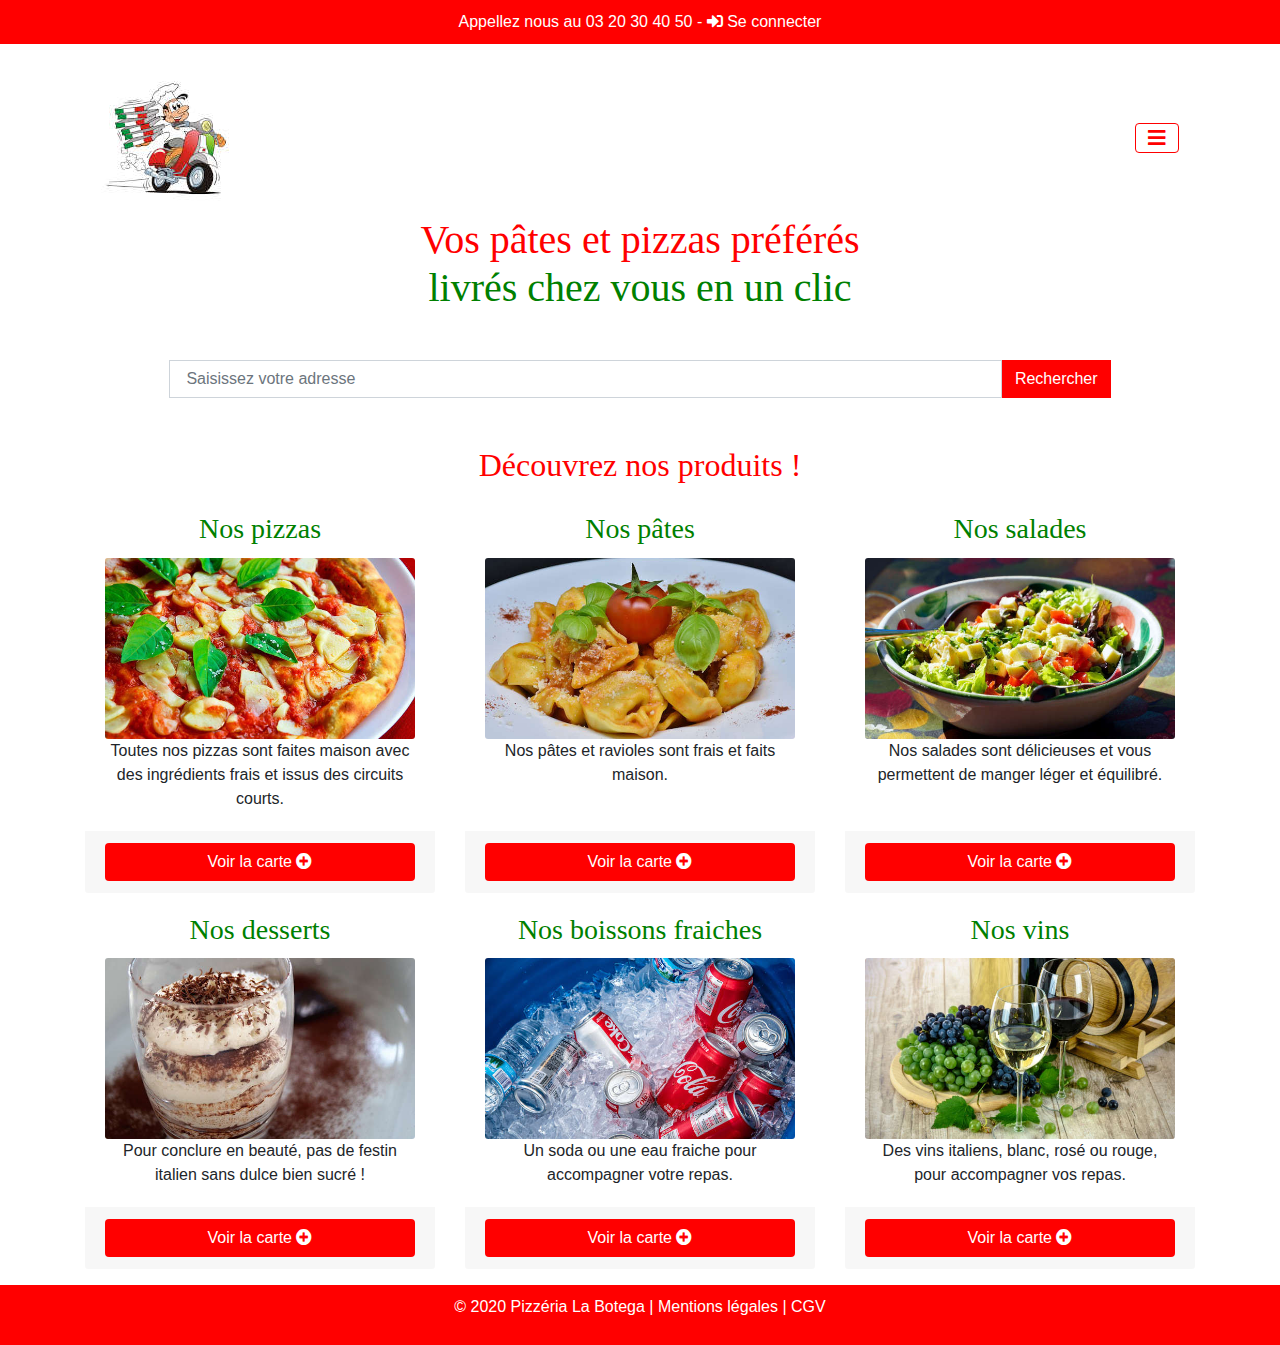
<file: Botega/index.html>
<!DOCTYPE html>
<html lang="fr">
  <head>
    <meta charset="utf-8">
    <title>La Bogeta</title>
    <link rel="stylesheet" href="style.css" media="screen">
    <link rel="stylesheet" href="https://cdnjs.cloudflare.com/ajax/libs/font-awesome/5.14.0/css/all.min.css">
    <link rel="stylesheet" href="https://stackpath.bootstrapcdn.com/bootstrap/4.3.1/css/bootstrap.min.css" integrity="sha384-ggOyR0iXCbMQv3Xipma34MD+dH/1fQ784/j6cY/iJTQUOhcWr7x9JvoRxT2MZw1T" crossorigin="anonymous">
    <script src="https://code.jquery.com/jquery-3.2.1.slim.min.js" integrity="sha384-KJ3o2DKtIkvYIK3UENzmM7KCkRr/rE9/Qpg6aAZGJwFDMVNA/GpGFF93hXpG5KkN" crossorigin="anonymous"></script>
    <script src="https://maxcdn.bootstrapcdn.com/bootstrap/4.0.0/js/bootstrap.min.js" integrity="sha384-JZR6Spejh4U02d8jOt6vLEHfe/JQGiRRSQQxSfFWpi1MquVdAyjUar5+76PVCmYl" crossorigin="anonymous"></script>
  </head>
  <body>
    <header class="text-center">
      <p>Appellez nous au <a href="tel:+33320304050">03 20 30 40 50</a> - </p>
      <a href="login.html"><i class="fas fa-sign-in-alt"></i> Se connecter</a>
    </header>
    <main class="container my-3">
      <section>
        <nav class="navbar">
          <a class="navbar-brand" href="index.html"><img src="images/logo.jpg" alt="logo"></a>
          <button class="navbar-toggler toggler-example" type="button" data-toggle="collapse" data-target="#menu" style="color:red;border-color:red"><i class="fas fa-bars fa-1x"></i></button>
          <div class="collapse navbar-collapse" id="menu">
            <ul class="navbar-nav mr-auto">
              <li class="nav-item active" id="accueil">
                <a class="nav-link text-white" href="#"><span id="blanc">Accueil</span></a>
              </li>
              <li class="nav-item">
                <a class="nav-link" href="#"><span id="texte">Notre carte</span></a>
              </li>
              <li class="nav-item">
                <a class="nav-link" href="#"><span id="texte">Nous contacter</span></a>
              </li>
            </ul>
          </div>
        </nav>
      </section>
      <h1 class="text-center">Vos pâtes et pizzas préférés <br><span id="sp1">livrés chez vous en un clic</span></h1>
      <section>
        <form class="form-inline justify-content-center my-5" method="post" id="recherche">
          <input type="text" class="form-control w-75 p-3 rounded-0" name="adresse" placeholder="Saisissez votre adresse">
          <button type="button" class="btn rounded-0" name="rechercher">Rechercher</button>
        </form>
      </section>
      <section>
        <h2 class="text-center">Découvrez nos produits !</h2>
        <div class="row text-center justify-content-center">
          <article class="card col-md-4 col-sm-6 border-0">
            <div class="card-body">
              <h3 class="card-title">Nos pizzas</h3>
              <img class="card-img" src="images/pizza.jpg" alt="pizza">
              <p class="card-text">Toutes nos pizzas sont faites maison avec des ingrédients frais et issus des circuits courts.</p>
            </div>
            <div class="card-footer border-0">
              <a href="#" class="btn d-block" style="background-color:red; color:white">Voir la carte <i class="fas fa-plus-circle"></i></a>
            </div>
          </article>
          <article class="card col-md-4 col-sm-6 border-0">
            <div class="card-body">
              <h3 class="card-title">Nos pâtes</h3>
              <img class="card-img" src="images/pates.jpg" alt="pate">
              <p class="card-text">Nos pâtes et ravioles sont frais et faits maison.</p>
            </div>
            <div class="card-footer border-0">
              <a href="#" class="btn d-block" style="background-color:red; color:white">Voir la carte <i class="fas fa-plus-circle"></i></a>
            </div>
          </article>
          <article class="card col-md-4 col-sm-6 border-0">
            <div class="card-body">
              <h3 class="card-title">Nos salades</h3>
              <img class="card-img" src="images/salade.jpg" alt="salade">
              <p class="card-text">Nos salades sont délicieuses et vous permettent de manger léger et équilibré.</p>
            </div>
            <div class="card-footer border-0">
              <a href="#" class="btn d-block" style="background-color:red; color:white">Voir la carte <i class="fas fa-plus-circle"></i></a>
            </div>
          </article>
          <article class="card col-md-4 col-sm-6 border-0">
            <div class="card-body">
              <h3 class="card-title">Nos desserts</h3>
              <img class="card-img" src="images/dessert.jpg" alt="dessert">
              <p class="card-text">Pour conclure en beauté, pas de festin italien sans dulce bien sucré !</p>
            </div>
            <div class="card-footer border-0">
              <a href="#" class="btn d-block" style="background-color:red; color:white">Voir la carte <i class="fas fa-plus-circle"></i></a>
            </div>
          </article>
          <article class="card col-md-4 col-sm-6 border-0">
            <div class="card-body">
              <h3 class="card-title">Nos boissons fraiches</h3>
              <img class="card-img" src="images/boissons-fraiches.jpg" alt="boisson">
              <p class="card-text">Un soda ou une eau fraiche pour accompagner votre repas.</p>
            </div>
            <div class="card-footer border-0">
              <a href="#" class="btn d-block" style="background-color:red; color:white">Voir la carte <i class="fas fa-plus-circle"></i></a>
            </div>
          </article>
          <article class="card col-md-4 col-sm-6 border-0">
            <div class="card-body">
              <h3 class="card-title">Nos vins</h3>
              <img class="card-img" src="images/vins.jpg" alt="vin">
              <p class="card-text">Des vins italiens, blanc, rosé ou rouge, pour accompagner vos repas.</p>
            </div>
            <div class="card-footer border-0">
              <a href="#" class="btn d-block" style="background-color:red; color:white">Voir la carte <i class="fas fa-plus-circle"></i></a>
            </div>
          </article>
        </div>
      </section>
    </main>
    <footer class="text-center">
      <p>&copy; 2020 Pizzéria La Botega | <a href="#">Mentions légales</a> | <a href="#">CGV</a></p>
    </footer>
  </body>
</html>
</file>
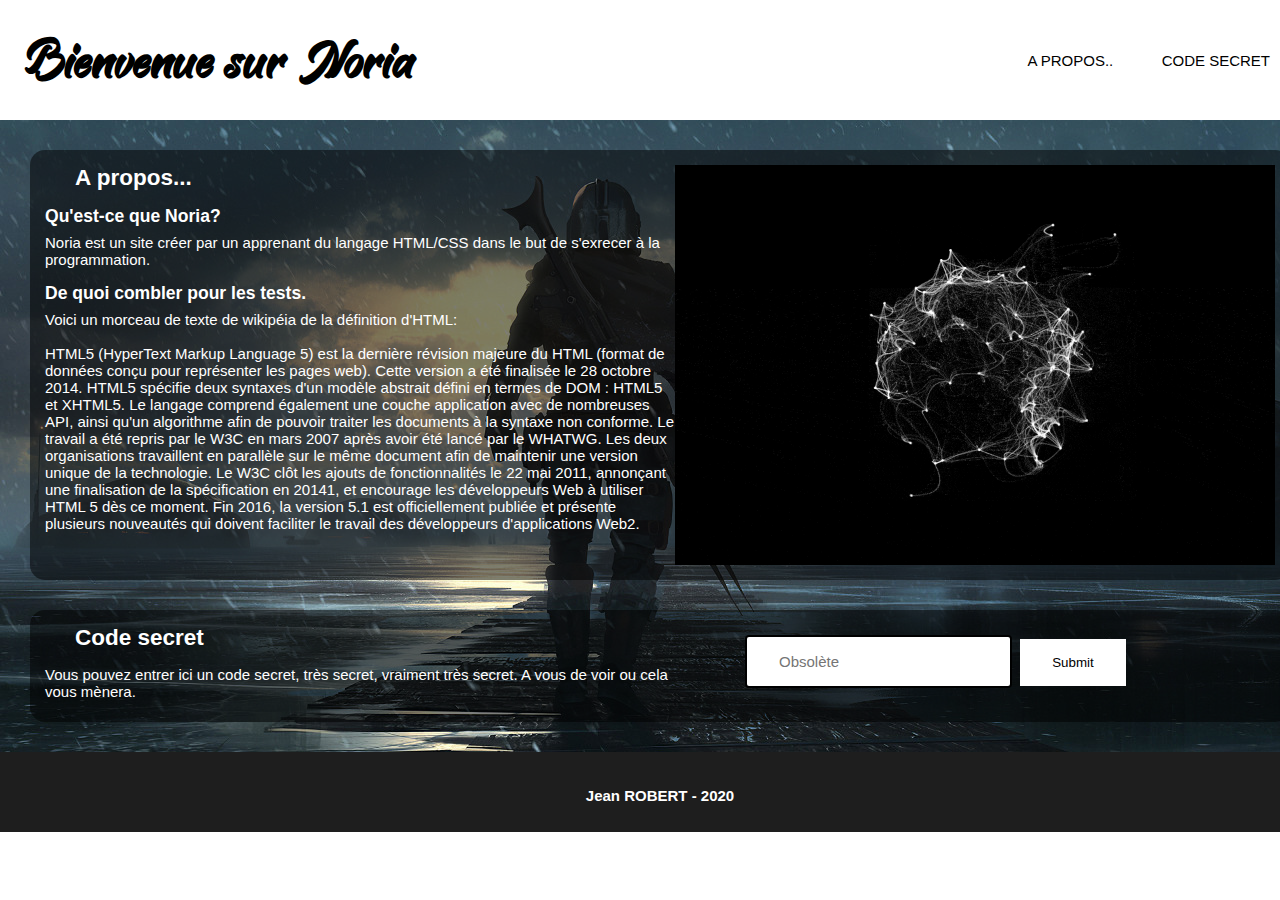
<file: Noria/index.html>
<!DOCTYPE html>
<html>
    <head>
        <meta charset="UTF-8">
        <title>Noria</title>
        <link rel="stylesheet" href="style.css">
        <link rel="stylesheet" href="Humanely.ttf">
    </head>
    <body>
        <header>
            <h1>Bienvenue sur Noria</h1>
            <nav>
                <ul>
                    <li><a href="#a-propos">A propos..</a>.</li>
                    <li><a href="#code-secret">Code secret</a></li>
                </ul>
            </nav>
        </header>
        
        <section id="a-propos">
            <div class="texte">
                <h2>A propos...</h2>
                <h3>Qu'est-ce que Noria?</h3>
                <p>Noria est un site créer par un apprenant du langage HTML/CSS dans le but de s'exrecer à la programmation.</p>
                <h3>De quoi combler pour les tests.</h3>
                <p>Voici un morceau de texte de wikipéia de la définition d'HTML:<br><br>HTML5 (HyperText Markup Language 5) est la dernière révision majeure du HTML (format de données conçu pour représenter les pages web). Cette version a été finalisée le 28 octobre 2014. HTML5 spécifie deux syntaxes d'un modèle abstrait défini en termes de DOM : HTML5 et XHTML5. Le langage comprend également une couche application avec de nombreuses API, ainsi qu'un algorithme afin de pouvoir traiter les documents à la syntaxe non conforme. Le travail a été repris par le W3C en mars 2007 après avoir été lancé par le WHATWG. Les deux organisations travaillent en parallèle sur le même document afin de maintenir une version unique de la technologie. Le W3C clôt les ajouts de fonctionnalités le 22 mai 2011, annonçant une finalisation de la spécification en 20141, et encourage les développeurs Web à utiliser HTML 5 dès ce moment. Fin 2016, la version 5.1 est officiellement publiée et présente plusieurs nouveautés qui doivent faciliter le travail des développeurs d'applications Web2.</p>
            </div>
            <img src="gif1.gif" alt="Gif de test" id="gif1">                 
        </section>
        
        <section id="code-secret">
            <div class="texte">
                <h2>Code secret</h2>
                <p id="texte-secret">Vous pouvez entrer ici un code secret, très secret, vraiment très secret. A vous de voir ou cela vous mènera.</p>
            </div>
            <div>
                <form method="get" action="">
                    <input type="text" placeholder="Obsolète">
                    <input type="submit">
                </form>
            </div>
        </section>
        
        <footer>
            <p><strong>Jean ROBERT - 2020</strong></p>
        </footer>
    </body>
</html>
</file>
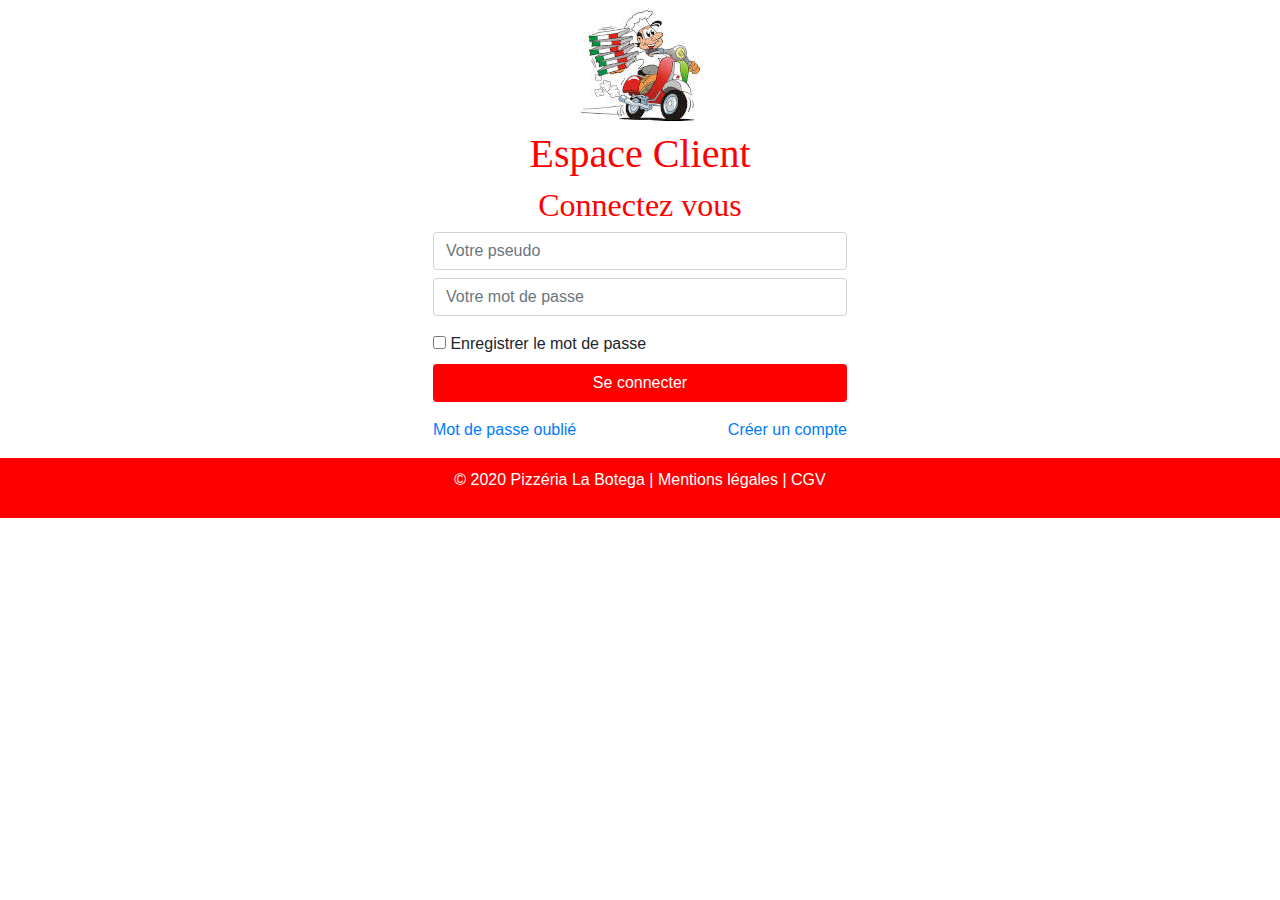
<file: Botega/login.html>
<!DOCTYPE html>
<html lang="fr">
  <head>
    <meta charset="utf-8">
    <title>La Bogeta</title>
    <link rel="stylesheet" href="style.css" media="screen">
    <link rel="stylesheet" href="https://cdnjs.cloudflare.com/ajax/libs/font-awesome/5.14.0/css/all.min.css">
    <link rel="stylesheet" href="https://stackpath.bootstrapcdn.com/bootstrap/4.3.1/css/bootstrap.min.css" integrity="sha384-ggOyR0iXCbMQv3Xipma34MD+dH/1fQ784/j6cY/iJTQUOhcWr7x9JvoRxT2MZw1T" crossorigin="anonymous">
  </head>
  <body>
    <main class="container text-center">
      <img src="images/logo.jpg" alt="logo">
      <h1>Espace Client</h1>
      <h2>Connectez vous</h2>
      <section class="container" style="width:40%">
        <form action="login.html" method="post">
          <div class="form-group">
            <input type="text" class="form-control my-2" placeholder="Votre pseudo" required="required">
            <input type="password" class="form-control my-2" placeholder="Votre mot de passe" required="required">
          </div>
          <div class="d-block">
            <label class="checkbox float-left"><input type="checkbox"> Enregistrer le mot de passe</label>
          </div>
          <div class="d-block">
            <button type="submit" class="btn w-100" style="background-color:red;color:white">Se connecter</button>
          </div>
          <div class="clearfix my-3">
            <a href="#" class="float-left">Mot de passe oublié</a>
            <a href="#" class="float-right">Créer un compte</a>
          </div>
        </form>
      </section>
    </main>
    <footer class="text-center">
      <p>&copy; 2020 Pizzéria La Botega | <a href="#">Mentions légales</a> | <a href="#">CGV</a></p>
    </footer>
  </body>
</html>
</file>
<file: Botega/style.css>
body {
  font-family: Open Sans, sans-serif;
  font-size: 1rem;
  line-height: 1.4em;
  color: #555;
  margin: 5px;
  text-align: center;
}

h1, h2 {
  color: red;
  font-family: Original Surfer, cursive;
}

h3, #sp1 {
  color: green;
  font-family: Original Surfer, cursive;
}

header {
  background-color: red;
  padding: 10px;
  color: white;
}

header a {
  color: white;
  text-decoration: none;
}

header * {
  display: inline;
}

#menu {
  border: 1px solid red;
}

#accueil {
  background-color: red;
}

#texte {
  margin-left: 10px;
  color: red;
}

#blanc {
  margin-left: 10px;
  color: white;
}

.nav-item:hover {
  background-color: rgba(204, 0, 0, 0.2);
}

#recherche {
}

#recherche button {
  background-color: red;
  color: white;
}

footer {
  background-color: red;
  padding: 10px;
  color: white;
}

footer a {
  color: white;
  text-decoration: none;
}
</file>
<file: Noria/style.css>
@font-face
{
    font-family: 'humanely';
    src: url('Humanely.ttf');
}

*
{
    margin: 0;
    padding: 0;
}

body
{
    font-family: Arial, serif;
    font-size: 15px;
    color: white;
    background-image: url(Fond1.jpg);
    background-repeat: no-repeat;
    background-attachment: fixed;
    min-width: 1320px;
    
}

/*           HEADER           */

header h1
{
    font-family: 'humanely';
    font-size: 45px;
    float: left;
    color: black;
    margin-top: 32px;
    margin-left: 25px;
}

nav ul
{
    float: right;
    list-style: none;
    margin-top: 52px;
    margin-right: 10px;
}

header nav ul li
{
    display: inline-block;
}

header nav ul li a
{
    text-transform: uppercase;
    text-decoration: none;
    margin-right: 40px;
    color: black;
}

header
{
    height: 120px;
    background-color: white;
}

/*           SECTION           */

#a-propos, #code-secret
{
    background-color: rgba(0,0,0,0.5);
    margin: 30px;
    border-radius: 15px;
    overflow: auto;
}

.texte
{
    width: 50%;
    margin-left: 15px;
    padding-top: 15px;
    padding-bottom: 15px;
    float: left;
}

#gif1
{
    width: 600px;
    height: 400px;
    float: right;
    margin-right: 15px;
    padding-top: 15px;
    padding-bottom: 15px;
}

#retake
{
    float: right;
    margin-right: 15px;
    padding-top: 15px;
    padding-bottom: 15px;
}

h2
{
    padding-left: 30px;
}

h3, #texte-secret
{
    padding-top: 15px;
    padding-bottom: 7px;
}

input[type=text]
{
    margin-top: 25px;
    resize: none;
    border: 2px solid black;
    border-radius: 4px;
    font-size: 15px;
    margin-left: 70px;
}

input
{
    background-color: white;
    border: none;
    padding: 16px 32px;
    text-decoration: none;
    margin: 4px 2px;
    cursor: pointer;
}

/*           FOOTER           */

footer
{
    background-color: rgb(30,30,30);
    height: 80px;

}

#f2
{
    position: absolute;
    bottom: 0px;
}

footer p
{
    text-align: center;
    padding-top: 35px;
}
</file>
